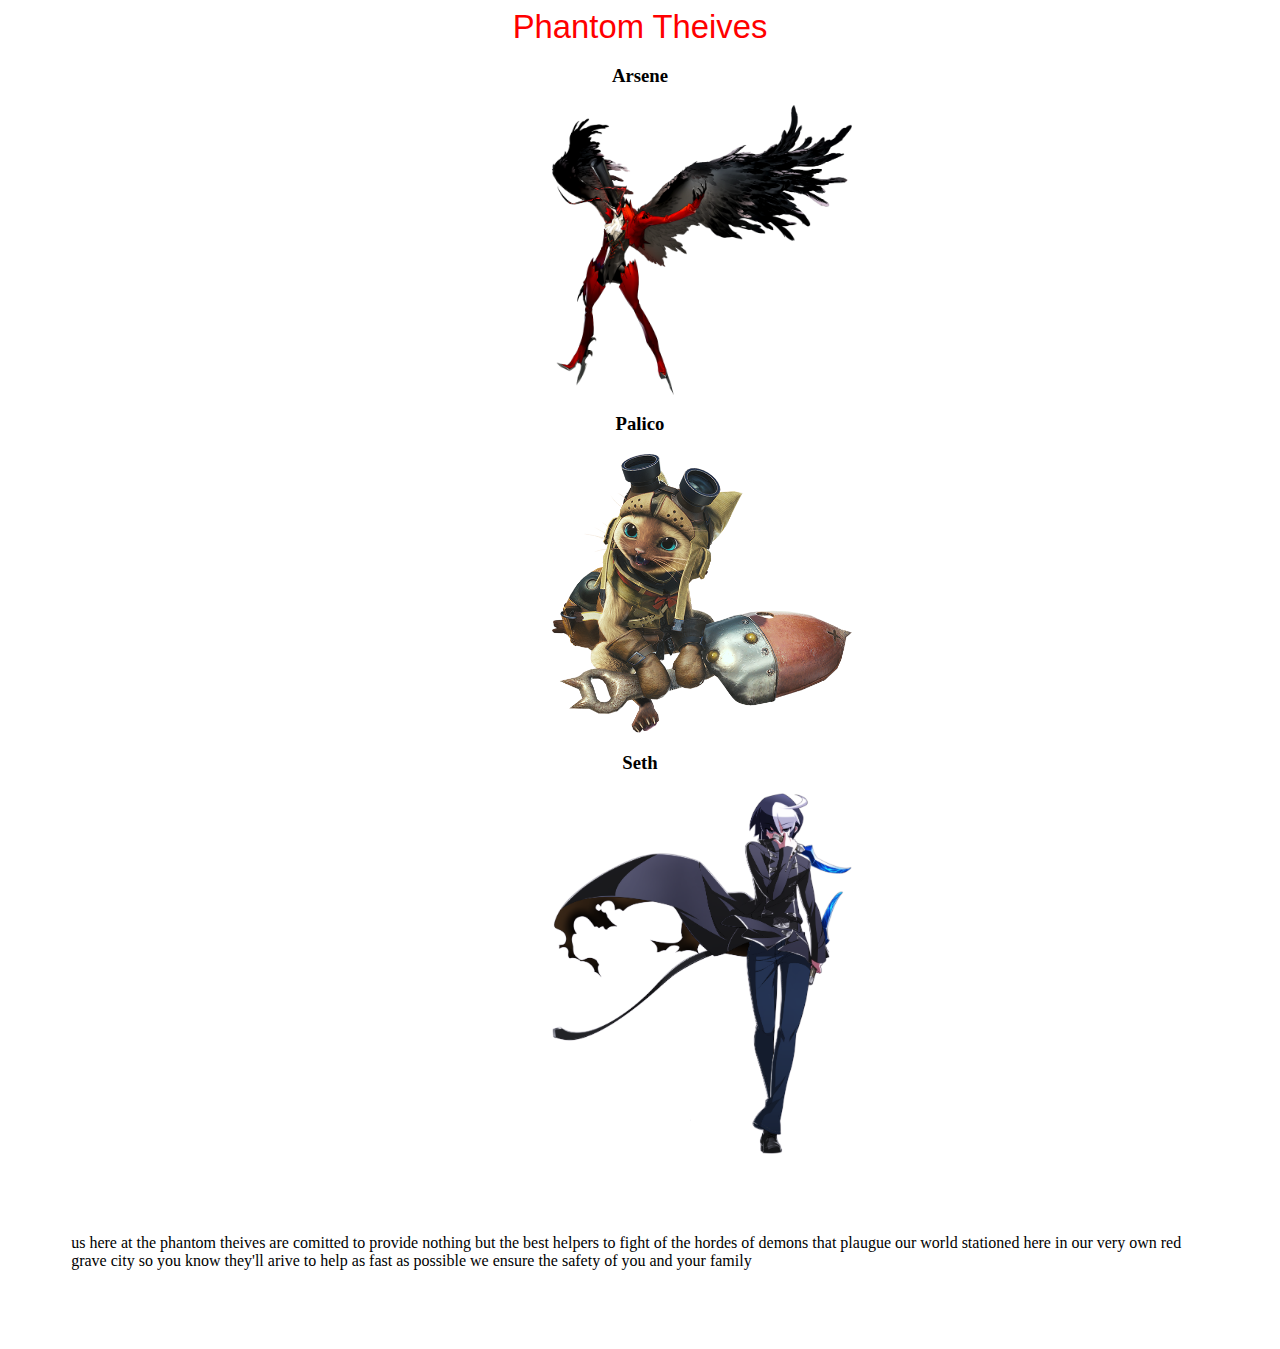
<file: index.html>
<!DOCTYPE html>
<html lang="en">
<head>
    <meta charset="UTF-8">
    <meta name="viewport" content="width=device-width, initial-scale=1.0">
    <meta http-equiv="X-UA-Compatible" content="ie=edge">
    <title>red queen</title>
    <link rel="stylesheet" href="indexstyles.css">
</head>
<body>
    <header> Phantom Theives </header>
    <h3>Arsene</h3>
      <a href="arsene.html" class="center">
        <div class="container">
          <img src="Arsene.png" alt="Avatar" class="image">
          <div class="overlay">bestest boi yeet</div>
          </div>
      </a>
      
      <h3> Palico</h3>
      <A href="palico.html" class="center">
      <div class="container">
        <img src="palico.png" alt="Avatar" class="image" >
        <div class="overlay"> good smol boi</div>
      </div>
    </A>
    <h3>Seth</h3>
    <A href="seth.html" class="center">
      <div class="container">
        <img src="seth.png" alt="Avatar" class="image">
        <div class="overlay"> the wandering soul</div>
      </div>
    </A>
    <p> us here at the phantom theives are comitted to provide nothing but the best helpers to fight of the hordes of demons that plaugue our world stationed here in our very own red grave city so you know they'll arive to help as fast as possible we ensure the safety of you and your family</p>
    
</body>
</html>
</file>
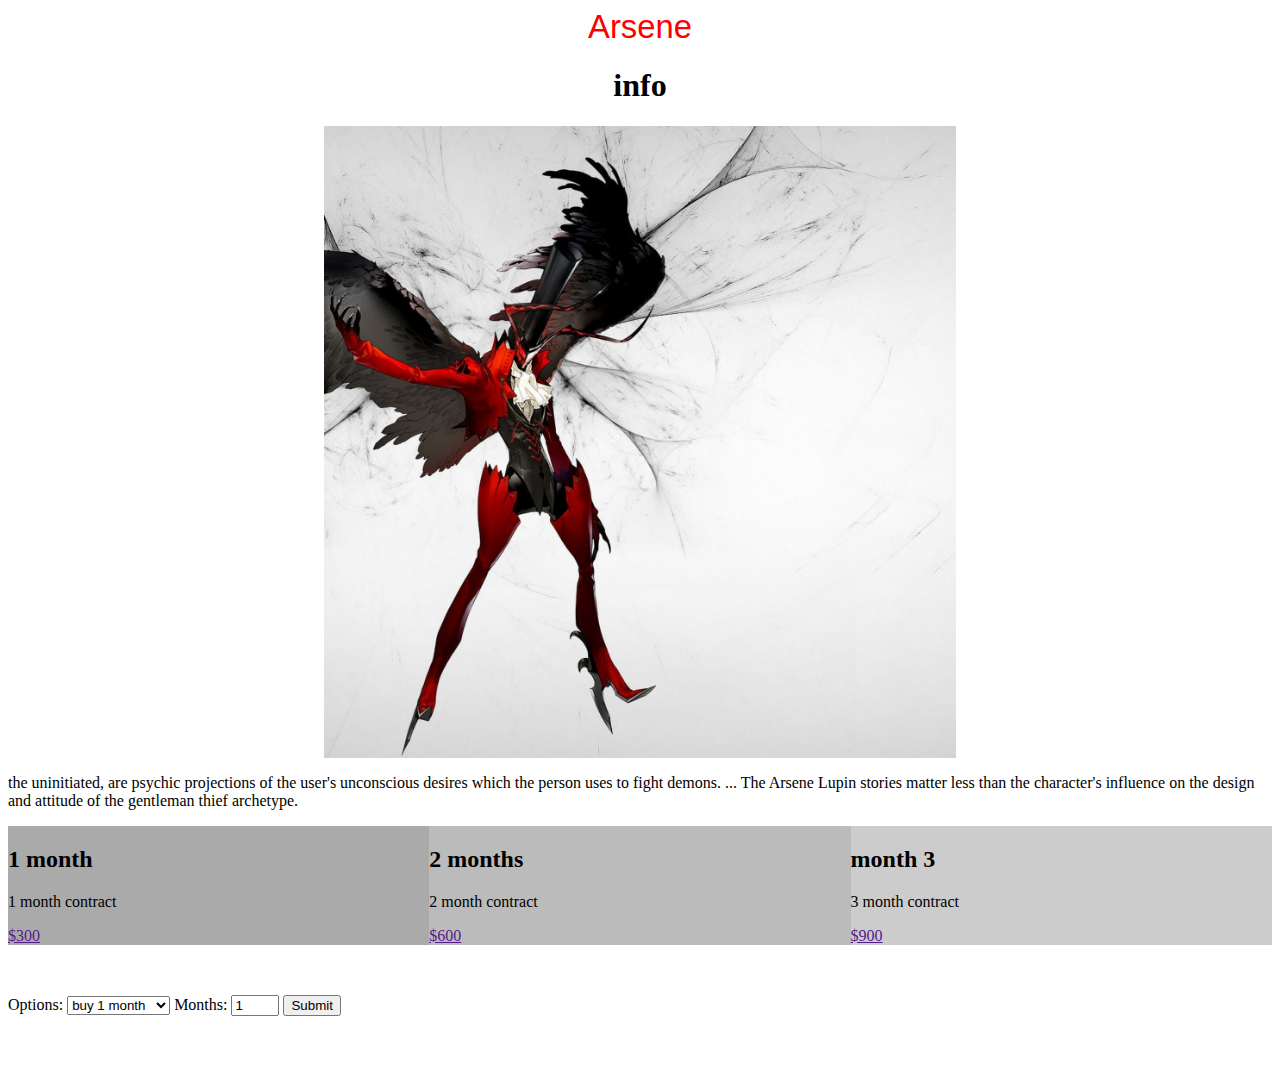
<file: arsene.html>
<!DOCTYPE html>
<html lang="en">
<head>
    <meta charset="UTF-8">
    <meta name="viewport" content="width=device-width, initial-scale=1.0">
    <meta http-equiv="X-UA-Compatible" content="ie=edge">
    <link rel="stylesheet" href="https://stackpath.bootstrapcdn.com/bootstrap/4.3.1/css/bootstrap.min.css" integrity="sha384-ggOyR0iXCbMQv3Xipma34MD+dH/1fQ784/j6cY/iJTQUOhcWr7x9JvoRxT2MZw1T" >
    <link rel="stylesheet" href="styles.css">
    <title>blue rose</title>
</head>
<header>Arsene</header>
<body>
    <h1>info</h1>
    <img src="arsenep5.jpg" alt="avatar" class="center">
    <p>the uninitiated, are psychic projections of the user's unconscious desires which the person uses to fight demons. ... The Arsene Lupin stories matter less than the character's influence on the design and attitude of the gentleman thief archetype.</p>

          <div class="row">
              <div class="column" style="background-color:#aaa;">
                <h2>1 month</h2>
                <p> 1 month contract </p>
                <a class="price title" href="">$300</a>
              </div>
              <div class="column" style="background-color:#bbb;">
                <h2>2 months</h2>
                <p>2 month contract</p>
                <a class="price title" href="">$600</a>
              </div>
              <div class="column" style="background-color:#ccc;">
                <h2>month 3</h2>
                <p>3 month contract</p>
                <a class="price title" href="">$900</a>
              </div>
            </div>
            

          <form  id="cart" method="GET" action="checkout.html" class="row" oninput="calculate ()">
            Options:
            <select name="options" id="options">
            <option value="5.99">buy 1 month</option>
            <option value="9.99">buy 2 months</option>
            <option value="24.99">buy 3 months</option>
           </select>
            Months: <input type= "number" id="time" value="1" min="1" max="3">
            <input type="Submit" value="Submit">
           </form>

           
           <script>
             function calculate(){
               let doc= document;
               let option = doc.getElementById("option");
               let time = doc.getElementById("time");
               let result = doc.getElementById("result");
               result.value = "$" + Number(parseFloat(option.value) * parseInt(time.value)) .toPrecision(5);
             }
            
           </script>
            <script src="https://code.jquery.com/jquery-3.3.1.slim.min.js" integrity="sha384-q8i/X+965DzO0rT7abK41JStQIAqVgRVzpbzo5smXKp4YfRvH+8abtTE1Pi6jizo" crossorigin="anonymous"></script>
            <script src="https://cdnjs.cloudflare.com/ajax/libs/popper.js/1.14.7/umd/popper.min.js" integrity="sha384-UO2eT0CpHqdSJQ6hJty5KVphtPhzWj9WO1clHTMGa3JDZwrnQq4sF86dIHNDz0W1" crossorigin="anonymous"></script>
            <script src="https://stackpath.bootstrapcdn.com/bootstrap/4.3.1/js/bootstrap.min.js" integrity="sha384-JjSmVgyd0p3pXB1rRibZUAYoIIy6OrQ6VrjIEaFf/nJGzIxFDsf4x0xIM+B07jRM" crossorigin="anonymous"></script>
        </div>    
    </div>
</body>
</html>
</file>
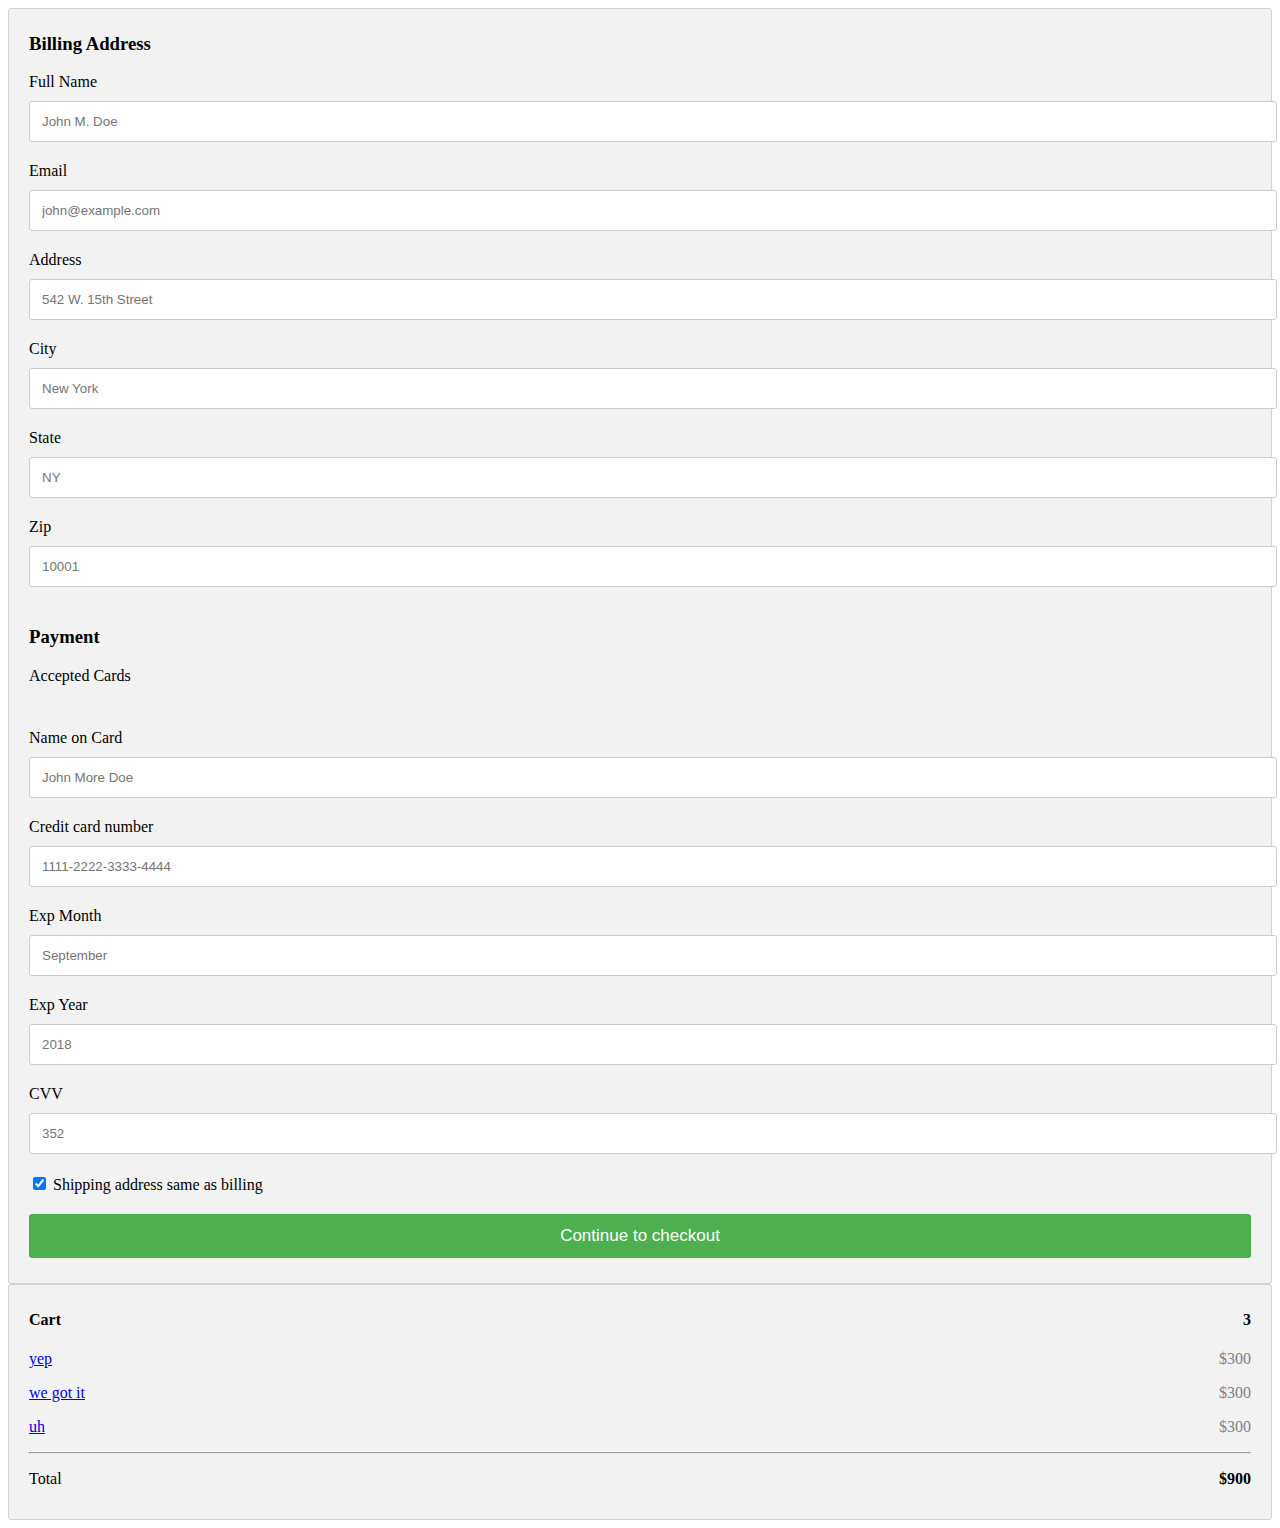
<file: checkout.html>
<!DOCTYPE html>
<html lang="en">
<head>
    <meta charset="UTF-8">
    <meta name="viewport" content="width=device-width, initial-scale=1.0">
    <meta http-equiv="X-UA-Compatible" content="ie=edge">
    <link rel="stylesheet" href="checkout.css">
    <title>eve</title>
</head>
<body>
    

<div class="row">
  <div class="col-75">
    <div class="container">
      <form action="/action_page.php">

        <div class="row">
          <div class="col-50">
            <h3>Billing Address</h3>
            <label for="fname"><i class="fa fa-user"></i> Full Name</label>
            <input type="text" id="fname" name="firstname" placeholder="John M. Doe">
            <label for="email"><i class="fa fa-envelope"></i> Email</label>
            <input type="text" id="email" name="email" placeholder="john@example.com">
            <label for="adr"><i class="fa fa-address-card-o"></i> Address</label>
            <input type="text" id="adr" name="address" placeholder="542 W. 15th Street">
            <label for="city"><i class="fa fa-institution"></i> City</label>
            <input type="text" id="city" name="city" placeholder="New York">

            <div class="row">
              <div class="col-50">
                <label for="state">State</label>
                <input type="text" id="state" name="state" placeholder="NY">
              </div>
              <div class="col-50">
                <label for="zip">Zip</label>
                <input type="text" id="zip" name="zip" placeholder="10001">
              </div>
            </div>
          </div>

          <div class="col-50">
            <h3>Payment</h3>
            <label for="fname">Accepted Cards</label>
            <div class="icon-container">
              <i class="fa fa-cc-visa" style="color:navy;"></i>
              <i class="fa fa-cc-amex" style="color:blue;"></i>
              <i class="fa fa-cc-mastercard" style="color:red;"></i>
              <i class="fa fa-cc-discover" style="color:orange;"></i>
            </div>
            <label for="cname">Name on Card</label>
            <input type="text" id="cname" name="cardname" placeholder="John More Doe">
            <label for="ccnum">Credit card number</label>
            <input type="text" id="ccnum" name="cardnumber" placeholder="1111-2222-3333-4444">
            <label for="expmonth">Exp Month</label>
            <input type="text" id="expmonth" name="expmonth" placeholder="September">

            <div class="row">
              <div class="col-50">
                <label for="expyear">Exp Year</label>
                <input type="text" id="expyear" name="expyear" placeholder="2018">
              </div>
              <div class="col-50">
                <label for="cvv">CVV</label>
                <input type="text" id="cvv" name="cvv" placeholder="352">
              </div>
            </div>
          </div>
        </div>
        <label>
          <input type="checkbox" checked="checked" name="sameadr"> Shipping address same as billing
        </label>
        <a href="confirmation.html">
        <input type="submit" value="Continue to checkout" class="btn" method= "get">
      </a>
    </div>
  </div>
  <div class="col-25">
    <div class="container">
      <h4>Cart 
        <span class="price" style="color:black">
          <i class="fa fa-shopping-cart"></i> 
          <b>3</b>
        </span>
      </h4>
      <p><a href="#">yep</a> <span class="price">$300</span></p>
      <p><a href="#">we got it</a> <span class="price">$300</span></p>
      <p><a href="#">uh</a> <span class="price">$300</span></p>
      <hr>
      <p>Total <span class="price" style="color:black"><b>$900</b></span></p>
    </div>
  </div>
</div>
</file>
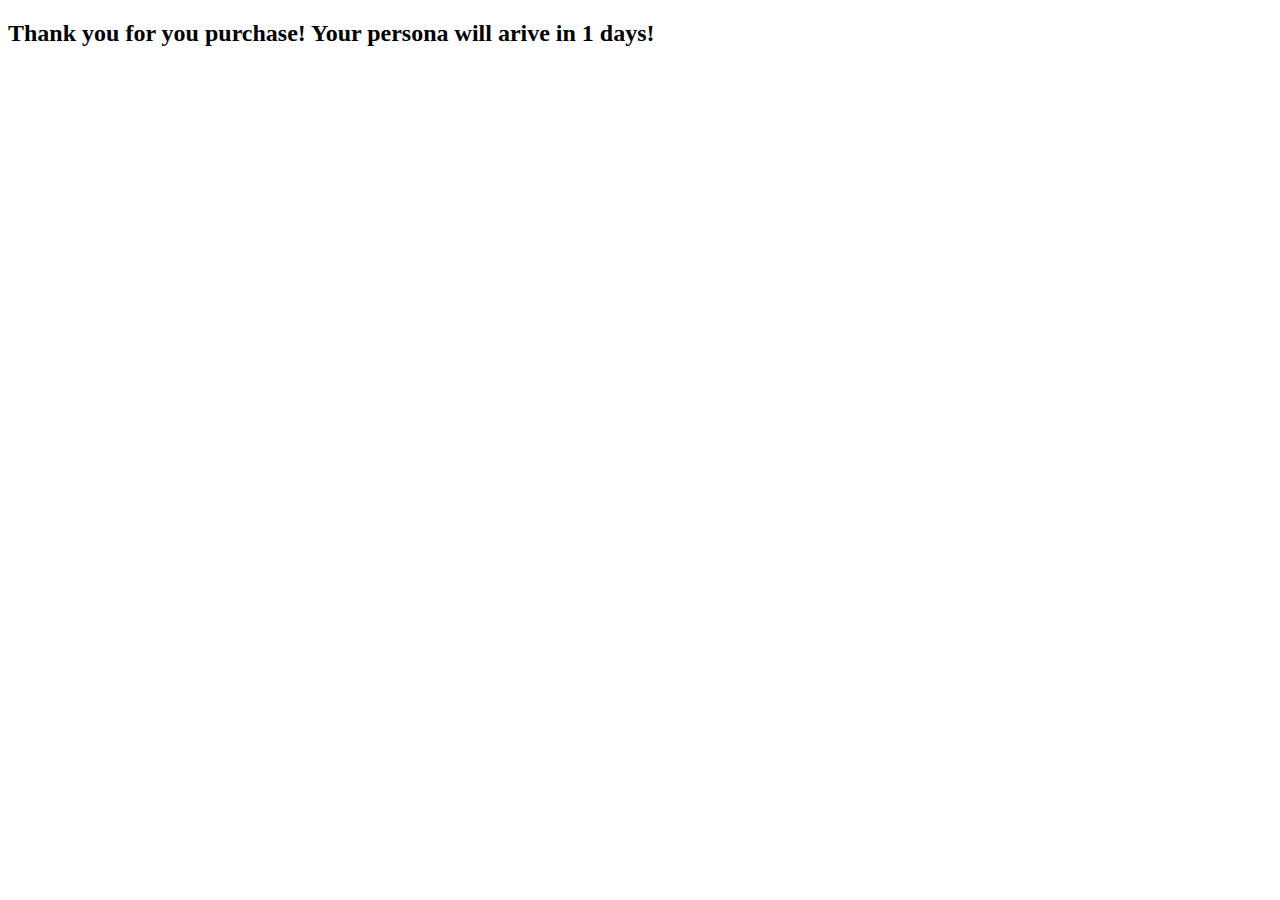
<file: confirmation.html>
<!DOCTYPE html>
<html lang="en">
<head>
    <meta charset="UTF-8">
    <meta name="viewport" content="width=device-width, initial-scale=1.0">
    <meta http-equiv="X-UA-Compatible" content="ie=edge">
    <link rel="stylesheet" href="checkout.css">
    <title> pat </title>
</head>
<body>
    <body>
      
        <h2></h2>
        <script>
            let r = Math.floor(7 * Math.random() + 1);
            let doc = document;
            let h2 = doc.querySelector("h2");
            h2.innerHTML ="Thank you for you purchase! Your persona will arive in " + r +  " days!";
        </script>
       
</body>
</html>
</file>
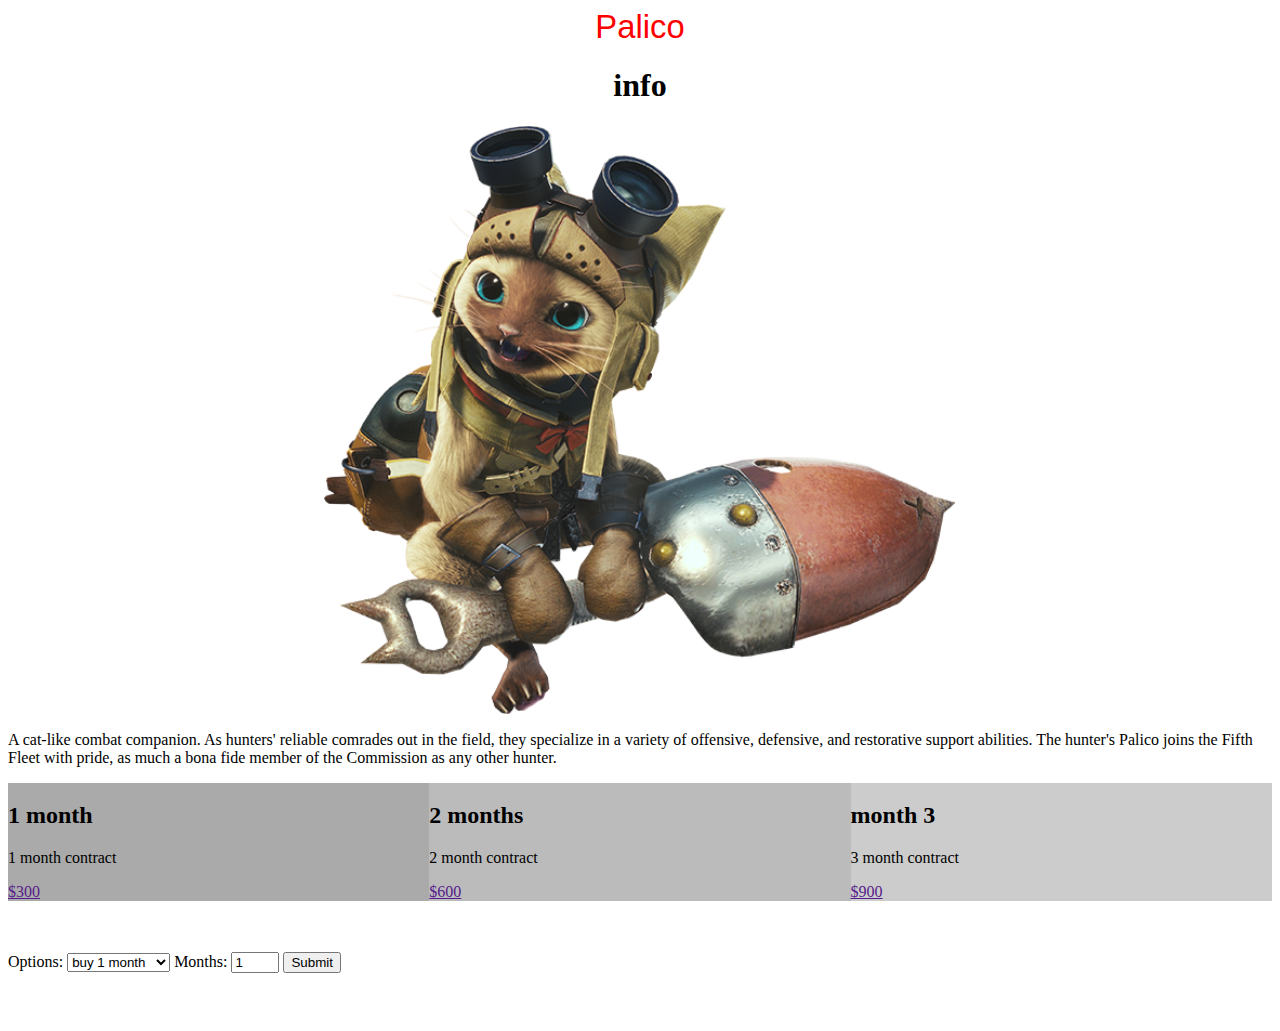
<file: palico.html>
<!DOCTYPE html>
<html lang="en">
<head>
    <meta charset="UTF-8">
    <meta name="viewport" content="width=device-width, initial-scale=1.0">
    <meta http-equiv="X-UA-Compatible" content="ie=edge">
    <link rel="stylesheet" href="https://stackpath.bootstrapcdn.com/bootstrap/4.3.1/css/bootstrap.min.css" integrity="sha384-ggOyR0iXCbMQv3Xipma34MD+dH/1fQ784/j6cY/iJTQUOhcWr7x9JvoRxT2MZw1T" >
    <link rel="stylesheet" href="styles.css">
    <title>lady</title>
</head>
<header>Palico</header>
<body>
    <h1>info</h1>
    <img src="palico.png" alt="avatar" class="center">
    <p> A cat-like combat companion. As hunters' reliable comrades out in the field, they specialize in a variety of offensive, defensive, and restorative support abilities. The hunter's Palico joins the Fifth Fleet with pride, as much a bona fide member of the Commission as any other hunter.</p>
  

    <div class="row">
      <div class="column" style="background-color:#aaa;">
        <h2>1 month</h2>
        <p> 1 month contract </p>
        <a class="price title" href="">$300</a>
      </div>
      <div class="column" style="background-color:#bbb;">
        <h2>2 months</h2>
        <p>2 month contract</p>
        <a class="price title" href="">$600</a>
      </div>
      <div class="column" style="background-color:#ccc;">
        <h2>month 3</h2>
        <p>3 month contract</p>
        <a class="price title" href="">$900</a>
      </div>
    </div>
            

    <form  id="cart" method="GET" action="checkout.html" class="row" oninput="calculate ()">
      Options:
      <select name="options" id="options">
      <option value="5.99">buy 1 month</option>
      <option value="9.99">buy 2 month</option>
      <option value="24.99">buy 3 months</option>
     </select>
      Months: <input type= "number" id="time" value="1" min="1" max="3">
      <input type="Submit" value="Submit">
     </form>
           
           <script>
             function calculate(){
               let doc= document;
               let option = doc.getElementById("option");
               let time = doc.getElementById("time");
               let result = doc.getElementById("result");
               result.value = "$" + Number(parseFloat(option.value) * parseInt(time.value)) .toPrecision(5);
             }
            
           </script>
            <script src="https://code.jquery.com/jquery-3.3.1.slim.min.js" integrity="sha384-q8i/X+965DzO0rT7abK41JStQIAqVgRVzpbzo5smXKp4YfRvH+8abtTE1Pi6jizo" crossorigin="anonymous"></script>
            <script src="https://cdnjs.cloudflare.com/ajax/libs/popper.js/1.14.7/umd/popper.min.js" integrity="sha384-UO2eT0CpHqdSJQ6hJty5KVphtPhzWj9WO1clHTMGa3JDZwrnQq4sF86dIHNDz0W1" crossorigin="anonymous"></script>
            <script src="https://stackpath.bootstrapcdn.com/bootstrap/4.3.1/js/bootstrap.min.js" integrity="sha384-JjSmVgyd0p3pXB1rRibZUAYoIIy6OrQ6VrjIEaFf/nJGzIxFDsf4x0xIM+B07jRM" crossorigin="anonymous"></script>
        </div>    
    </div>
</body>
</html>
</file>
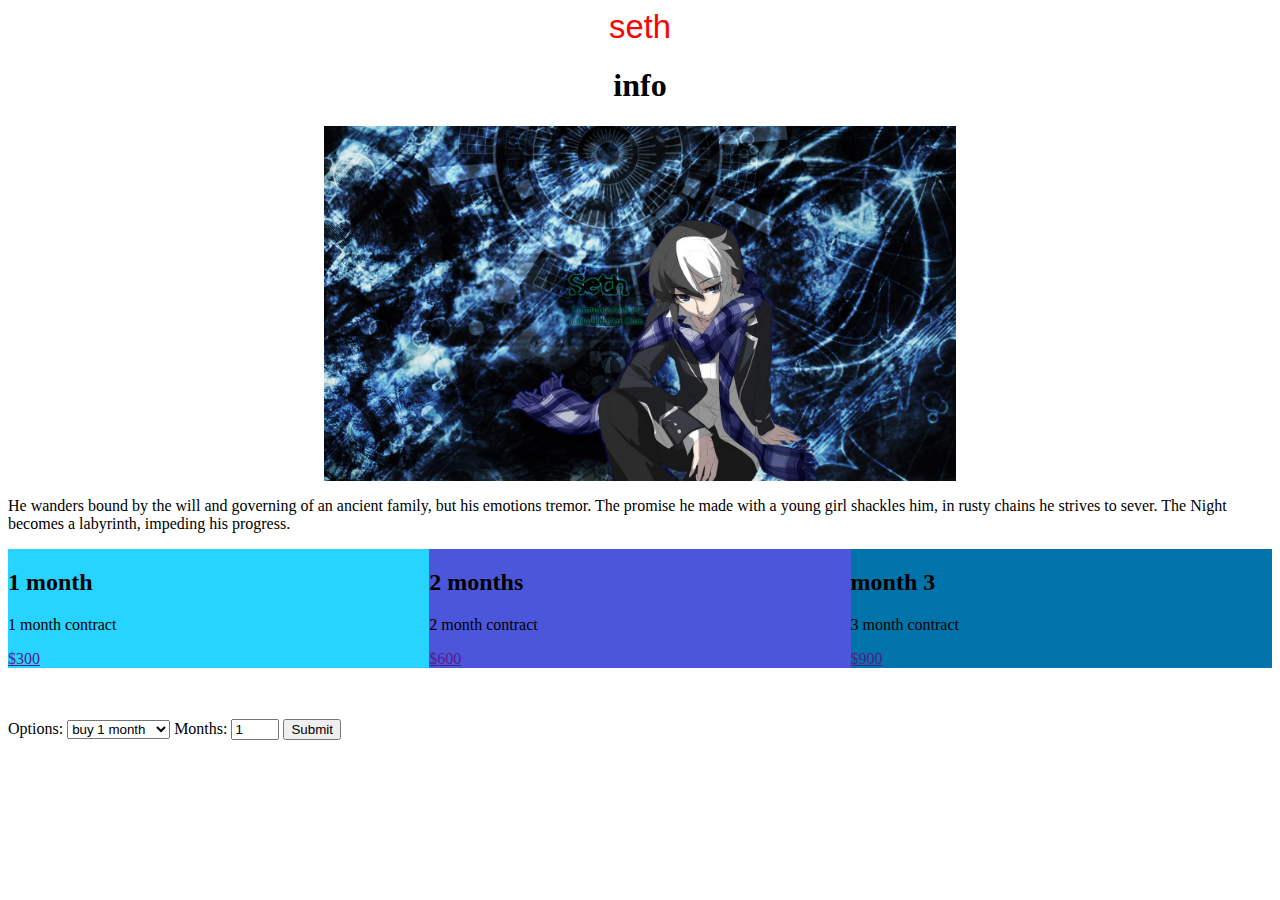
<file: seth.html>
<!DOCTYPE html>
<html lang="en">
<head>
    <meta charset="UTF-8">
    <meta name="viewport" content="width=device-width, initial-scale=1.0">
    <meta http-equiv="X-UA-Compatible" content="ie=edge">
    <link rel="stylesheet" href="styles.css">
    <title>unist</title>
</head>
<header>seth</header>
<body>
    <h1>info</h1>
    <img src="sethprobs.jpg" alt="avatar" class="center">
    <p>He wanders bound by the will and governing of an ancient family, but his emotions tremor.
        The promise he made with a young girl shackles him, in rusty chains he strives to sever. The
        Night becomes a labyrinth, impeding his progress.</p>

        <div class="row">
            <div class="column" style="background-color:rgb(38, 212, 255);">
              <h2>1 month</h2>
              <p> 1 month contract </p>
              <a class="price title" href="">$300</a>
            </div>
            <div class="column" style="background-color:rgb(76, 86, 218);">
              <h2>2 months</h2>
              <p>2 month contract</p>
              <a class="price title" href="">$600</a>
            </div>
            <div class="column" style="background-color:rgb(0, 116, 170);">
              <h2>month 3</h2>
              <p>3 month contract</p>
              <a class="price title" href="">$900</a>
            </div>
          </div>
            

          <form  id="cart" method="GET" action="checkout.html" class="row" oninput="calculate ()">
            Options:
            <select name="options" id="options">
            <option value="5.99">buy 1 month</option>
            <option value="9.99">buy 2 month</option>
            <option value="24.99">buy 3 months</option>
           </select>
            Months: <input type= "number" id="time" value="1" min="1" max="3">
            <input type="Submit" value="Submit">
           </form>

           
           <script>
             function calculate(){
               let doc= document;
               let option = doc.getElementById("option");
               let time = doc.getElementById("time");
               let result = doc.getElementById("result");
               result.value = "$" + Number(parseFloat(option.value) * parseInt(time.value)) .toPrecision(5);
             }
            
           </script>
            <script src="https://code.jquery.com/jquery-3.3.1.slim.min.js" integrity="sha384-q8i/X+965DzO0rT7abK41JStQIAqVgRVzpbzo5smXKp4YfRvH+8abtTE1Pi6jizo" crossorigin="anonymous"></script>
            <script src="https://cdnjs.cloudflare.com/ajax/libs/popper.js/1.14.7/umd/popper.min.js" integrity="sha384-UO2eT0CpHqdSJQ6hJty5KVphtPhzWj9WO1clHTMGa3JDZwrnQq4sF86dIHNDz0W1" crossorigin="anonymous"></script>
            <script src="https://stackpath.bootstrapcdn.com/bootstrap/4.3.1/js/bootstrap.min.js" integrity="sha384-JjSmVgyd0p3pXB1rRibZUAYoIIy6OrQ6VrjIEaFf/nJGzIxFDsf4x0xIM+B07jRM" crossorigin="anonymous"></script>
        </div>    
    </div>
</body>
</html>
</file>
<file: indexstyles.css>
header{
    text-align: center;
    font-size: 205%;
    color: red;
    font-family:sans-serif;
}

h3{
  text-align: center;
}

div{
    box-align:center;
    width: 25%;
}

p{
  padding: 5%
}

{box-sizing: border-box}

/* Container needed to position the overlay. Adjust the width as needed */
.container {
  position: relative;
  width: 100%;
  max-width: 300px;
}

/* Make the image to responsive */
.image {
  display: block;
  width: 100%;
  height: auto;
}

/* The overlay effect - lays on top of the container and over the image */
.overlay {
  position: absolute; 
  bottom: 0; 
  background: rgb(0, 0, 0);
  background: rgba(0, 0, 0, 0.5); /* Black see-through */
  color: #f1f1f1; 
  width: 100%;
  transition: .5s ease;
  opacity:0;
  color: white;
  font-size: 20px;
  padding: 20px;
  text-align: center;
}

/* When you mouse over the container, fade in the overlay title */
.container:hover .overlay {
  opacity: 1;
}
.center {
  display: block;
  margin-left: auto;
  margin-right: 7%;
  width: 50%;
}

@media (max-width: 800px) {
  .row {
    flex-direction: column-reverse;
  }
  .col-25 {
    margin-bottom: 20px;
  }
}
</file>
<file: styles.css>
header{
    text-align: center;
    font-size: 205%;
    color: red;
    font-family:sans-serif;
}
img{
    width: 50%;
    height: 25%;
    box-align: center;
}

h1{
    text-align: center;
}
.center {
    display: block;
    margin-left: auto;
    margin-right: auto;
    width: 50%;
  }

.testbx{
      width:33%;
  }

  .column {
    float: left;
    width: 33.33%;
   height: 33%;
  }

  p{
    margin: ;
  }

  
  
  /* Clear floats after the columns */
  .row:after {
    content: "";
    display: table;
    clear: both;
    padding: 2%;
  }
  @media screen and (max-width: 600px) {
    .column {
     width: 100%;
           }
      }
      p.solid {border-style: solid;}
</file>
<file: checkout.css>
.row {
    display: -ms-flexbox; /* IE10 */
    display: flex;
    -ms-flex-wrap: wrap; /* IE10 */
    flex-wrap: wrap;
    margin: 0 -16px;
  }
  
  .col-25 {
    -ms-flex: 25%; /* IE10 */
    flex: 25%;
  }
  
  .col-50 {
    -ms-flex: 50%; /* IE10 */
    flex: 50%;
  }
  
  .col-75 {
    -ms-flex: 75%; /* IE10 */
    flex: 75%;
  }
  
  .col-25,
  .col-50,
  .col-75 {
    padding: 0 16px;
  }
  
  .container {
    background-color: #f2f2f2;
    padding: 5px 20px 15px 20px;
    border: 1px solid lightgrey;
    border-radius: 3px;
  }
  
  input[type=text] {
    width: 100%;
    margin-bottom: 20px;
    padding: 12px;
    border: 1px solid #ccc;
    border-radius: 3px;
  }
  
  label {
    margin-bottom: 10px;
    display: block;
  }
  
  .icon-container {
    margin-bottom: 20px;
    padding: 7px 0;
    font-size: 24px;
  }
  
  .btn {
    background-color: #4CAF50;
    color: white;
    padding: 12px;
    margin: 10px 0;
    border: none;
    width: 100%;
    border-radius: 3px;
    cursor: pointer;
    font-size: 17px;
  }
  
  .btn:hover {
    background-color: #45a049;
  }
  
  span.price {
    float: right;
    color: grey;
  }
  
  /* Responsive layout - when the screen is less than 800px wide, make the two columns stack on top of each other instead of next to each other (and change the direction - make the "cart" column go on top) */
  @media (max-width: 800px) {
    .row {
      flex-direction: column-reverse;
    }
    .col-25 {
      margin-bottom: 20px;
    }
  }
</file>
